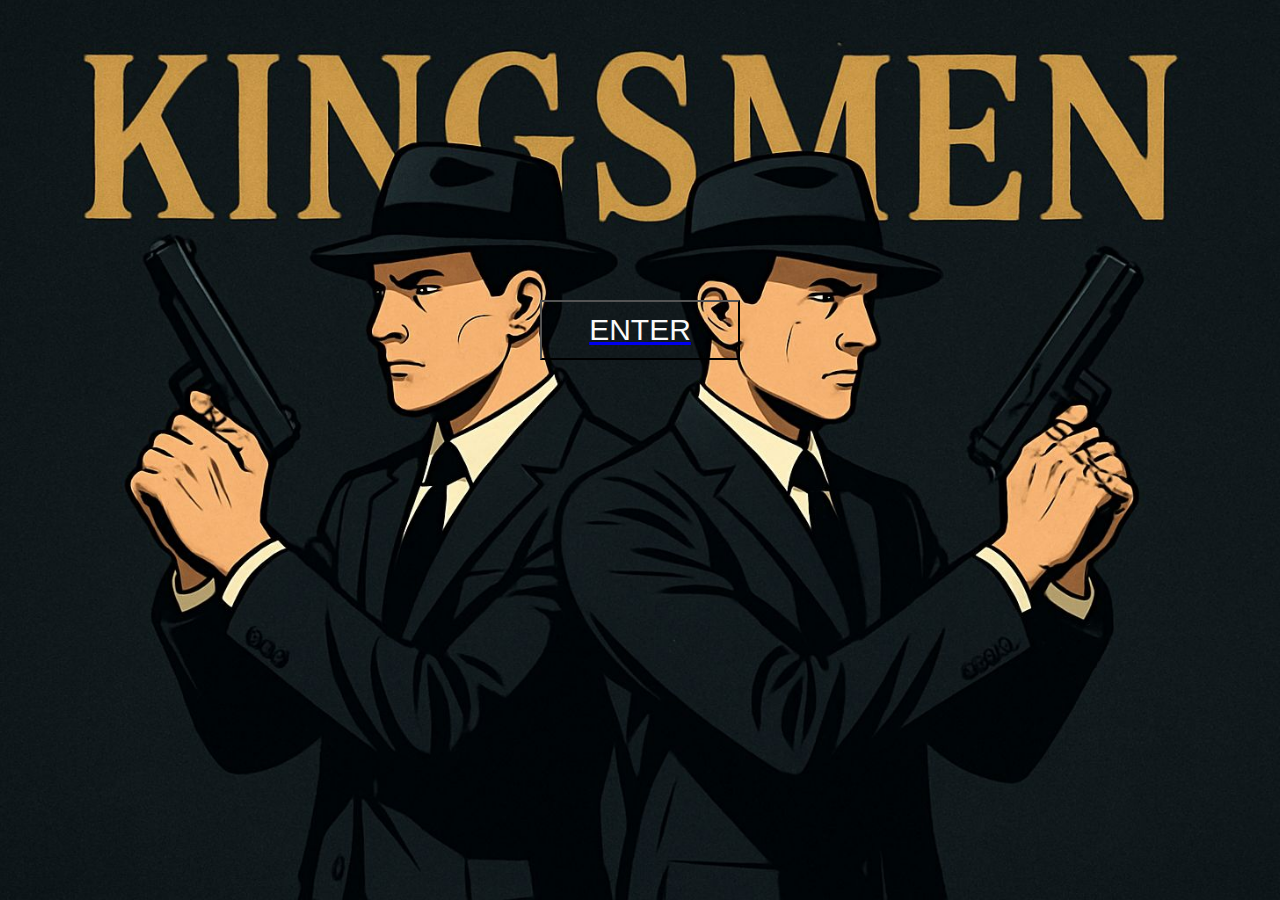
<file: index.html>
<!DOCTYPE html>
<html lang="en">
  <head>
    <meta charset="UTF-8" />
    <meta name="viewport" content="width=device-width, initial-scale=1.0" />
    <title>KINGSMEN</title>
    <link rel="stylesheet" href="opening.css">
    <link rel="stylesheet" href="load.css"> 
  </head>
  <body>
    <div id="top-loader"></div>
    <a href="home.html">
      <div class="km">
        <button>ENTER</button>
      </div>
    </a>

    <script>
    const loader = document.getElementById("top-loader");

    // When the page first loads
    window.addEventListener("load", () => {
        loader.style.width = "100%";
        setTimeout(() => loader.style.opacity = "0", 300);
    });

    // When clicking any link
    document.querySelectorAll("a").forEach(link => {
        link.addEventListener("click", function (e) {
            // Ignore links like "#" or same page anchors
            if (this.getAttribute("href").startsWith("#")) return;

            e.preventDefault(); // Stop instant navigation
            loader.style.opacity = "1";
            loader.style.width = "30%";

            setTimeout(() => loader.style.width = "70%", 150);

            // Go to the next page after animation
            setTimeout(() => {
                window.location.href = this.href;
            }, 350);
        });
    });
</script>

  </body>
</html>
</file>
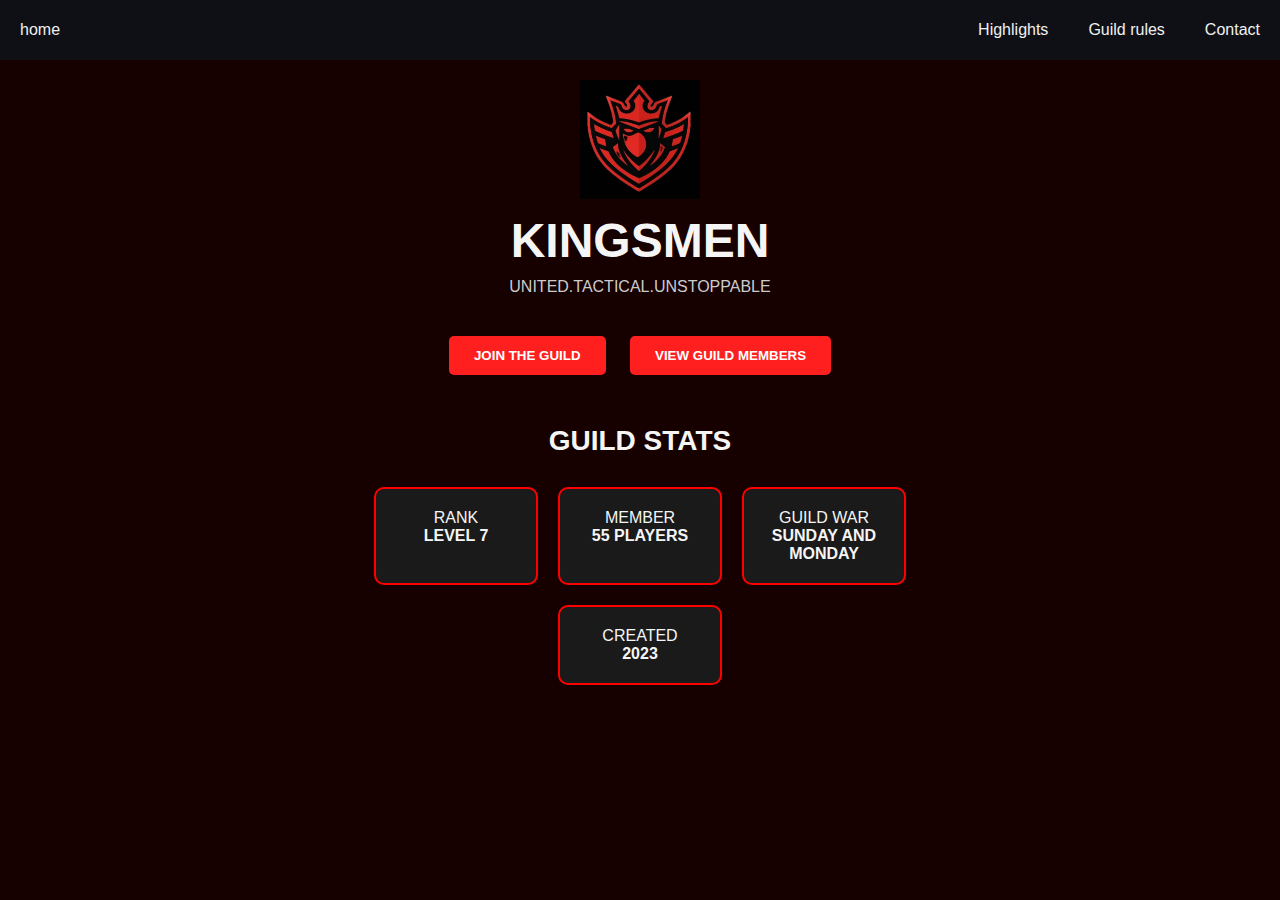
<file: home.html>
<!DOCTYPE html>
<html lang="en">
  <head>
    <meta charset="UTF-8" />
    <meta name="viewport" content="width=device-width, initial-scale=1.0" />
    <title>KINGSMEN</title>
    <link rel="stylesheet" href="home.css" />
    <link rel="stylesheet" href="load.css">
  </head>
  <body>
   <div id="top-loader"></div>
</div>
    <nav>
      <input type="checkbox" id="sidebar-active">
      <label for="sidebar-active" class="open-sidebar-button">
        <svg xmlns="http://www.w3.org/2000/svg" height="32px" viewBox="0 -960 960 960" width="32px" fill="#1f1f1f"><path d="M120-240v-80h720v80H120Zm0-200v-80h720v80H120Zm0-200v-80h720v80H120Z"/></svg>
      </label>

      <label id="overlay" for="sidebar-active"></label>
      <div class="links-container">
        <label for="sidebar-active" class="close-sidebar-button">
          <svg xmlns="http://www.w3.org/2000/svg" height="32px" viewBox="0 -960 960 960" width="32px" fill="#1f1f1f"><path d="m256-200-56-56 224-224-224-224 56-56 224 224 224-224 56 56-224 224 224 224-56 56-224-224-224 224Z"/></svg>
        </label>

        <a class="home-link" href="home.html">home</a>
        <a href="">Highlights</a>
        <a href="rule.html">Guild rules</a>
        <a href="">Contact</a>
      </div>
    </nav>
    <main>
      <img src="/images/logo.jpg" alt=" kingsmen-logo" class="logo">
      <h1>KINGSMEN</h1>
      <p class="tagline">UNITED.TACTICAL.UNSTOPPABLE
      </p>
      <div class="buttons">

        <a href="join.html"><button>JOIN THE GUILD</button></a>
         <a href="member.html"><button>VIEW GUILD MEMBERS</button></a>
      </div>

      <h2> GUILD STATS</h2>
      <div class="stats">
        <div class="card"> <p>RANK</p><strong>LEVEL 7</strong></div>
        <div class="card"> <p>MEMBER</p><strong>55 PLAYERS</strong></div>
        <div class="card"> <p>GUILD WAR</p><strong>SUNDAY AND MONDAY</strong></div>
        <div class="card"> <p>CREATED</p><strong>2023</strong></div>
      </div>
    </main>
    <script>
    const loader = document.getElementById("top-loader");

    // When the page first loads
    window.addEventListener("load", () => {
        loader.style.width = "100%";
        setTimeout(() => loader.style.opacity = "0", 300);
    });

    // When clicking any link
    document.querySelectorAll("a").forEach(link => {
        link.addEventListener("click", function (e) {
            // Ignore links like "#" or same page anchors
            if (this.getAttribute("href").startsWith("#")) return;

            e.preventDefault(); // Stop instant navigation
            loader.style.opacity = "1";
            loader.style.width = "30%";

            setTimeout(() => loader.style.width = "70%", 150);

            // Go to the next page after animation
            setTimeout(() => {
                window.location.href = this.href;
            }, 350);
        });
    });
</script>
  </body>
</html>
</file>
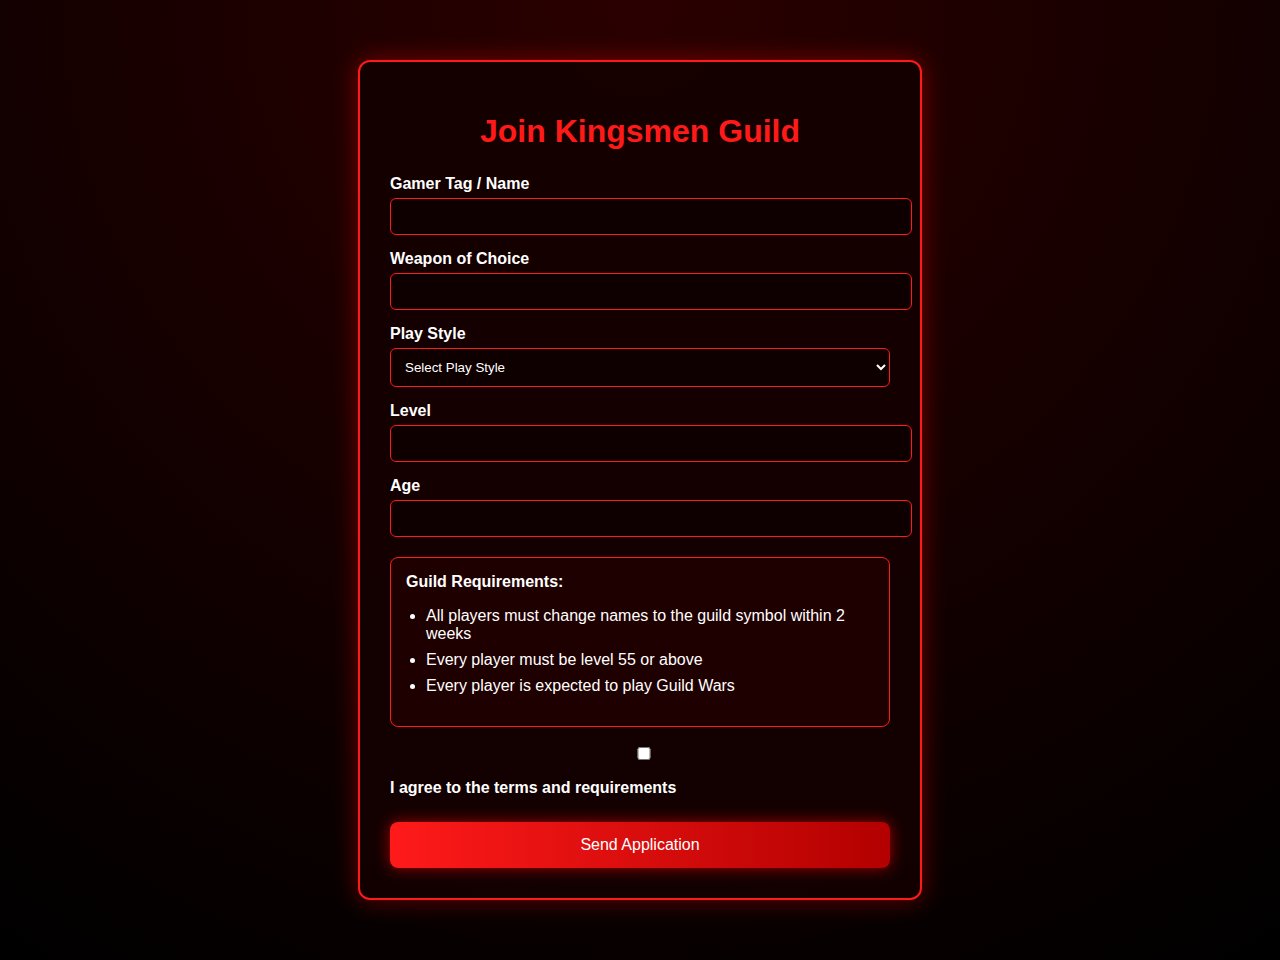
<file: join.html>
<!DOCTYPE html>
<html lang="en">
<head>
<meta charset="UTF-8">
<meta name="viewport" content="width=device-width, initial-scale=1.0">
<title>Join Kingsmen Guild</title>
<style>
body { margin:0; font-family:Arial,sans-serif; background: radial-gradient(circle at top,#2b0000,#000); color:#fff;}
.container {max-width:500px;margin:60px auto;padding:30px;background: rgba(20,0,0,0.9); border:2px solid #ff1a1a;border-radius:12px;box-shadow:0 0 25px rgba(255,0,0,0.4);}
h1 {text-align:center;color:#ff1a1a;margin-bottom:25px;}
label {display:block;margin-top:15px;font-weight:bold;}
input,select {width:100%;padding:10px;margin-top:5px;background:#0f0000;color:#fff;border:1px solid #ff1a1a;border-radius:6px;}
select option {background:#000;}
.requirements {margin-top:20px;padding:15px;border:1px solid #ff1a1a;border-radius:8px;background: rgba(255,0,0,0.05);}
.requirements ul {padding-left:20px;}
.requirements li {margin-bottom:8px;}
.agree {margin-top:15px;}
button {width:100%;margin-top:25px;padding:14px;background:linear-gradient(90deg,#ff1a1a,#b30000);color:#fff;border:none;border-radius:8px;font-size:16px;cursor:pointer;box-shadow:0 0 15px rgba(255,0,0,0.6);}
button:hover {box-shadow:0 0 25px rgba(255,0,0,0.9);}
</style>
</head>
<body>

<div class="container">
<h1>Join Kingsmen Guild</h1>

<form id="guildForm">

  <label>Gamer Tag / Name</label>
  <input type="text" id="name" required>

  <label>Weapon of Choice</label>
  <input type="text" id="weapon" required>

  <label>Play Style</label>
  <select id="style" required>
    <option value="">Select Play Style</option>
    <option value="Rusher – Aggressive front-line attacker">Rusher – Aggressive front-line attacker</option>
    <option value="Sniper – Long-range precision shooter">Sniper – Long-range precision shooter</option>
    <option value="Support – Team healer & backup">Support – Team healer & backup</option>
    <option value="All-rounder – Balanced gameplay">All-rounder – Balanced gameplay</option>
  </select>

  <label>Level</label>
  <input type="number" id="level" required>

  <label>Age</label>
  <input type="number" id="age" required>

  <div class="requirements">
    <strong>Guild Requirements:</strong>
    <ul>
      <li>All players must change names to the guild symbol within 2 weeks</li>
      <li>Every player must be level 55 or above</li>
      <li>Every player is expected to play Guild Wars</li>
    </ul>
  </div>

  <div class="agree">
    <input type="checkbox" id="agree" required>
    <label for="agree">I agree to the terms and requirements</label>
  </div>

  <button type="submit">Send Application</button>
</form>
</div>



</body>
</html>
</file>
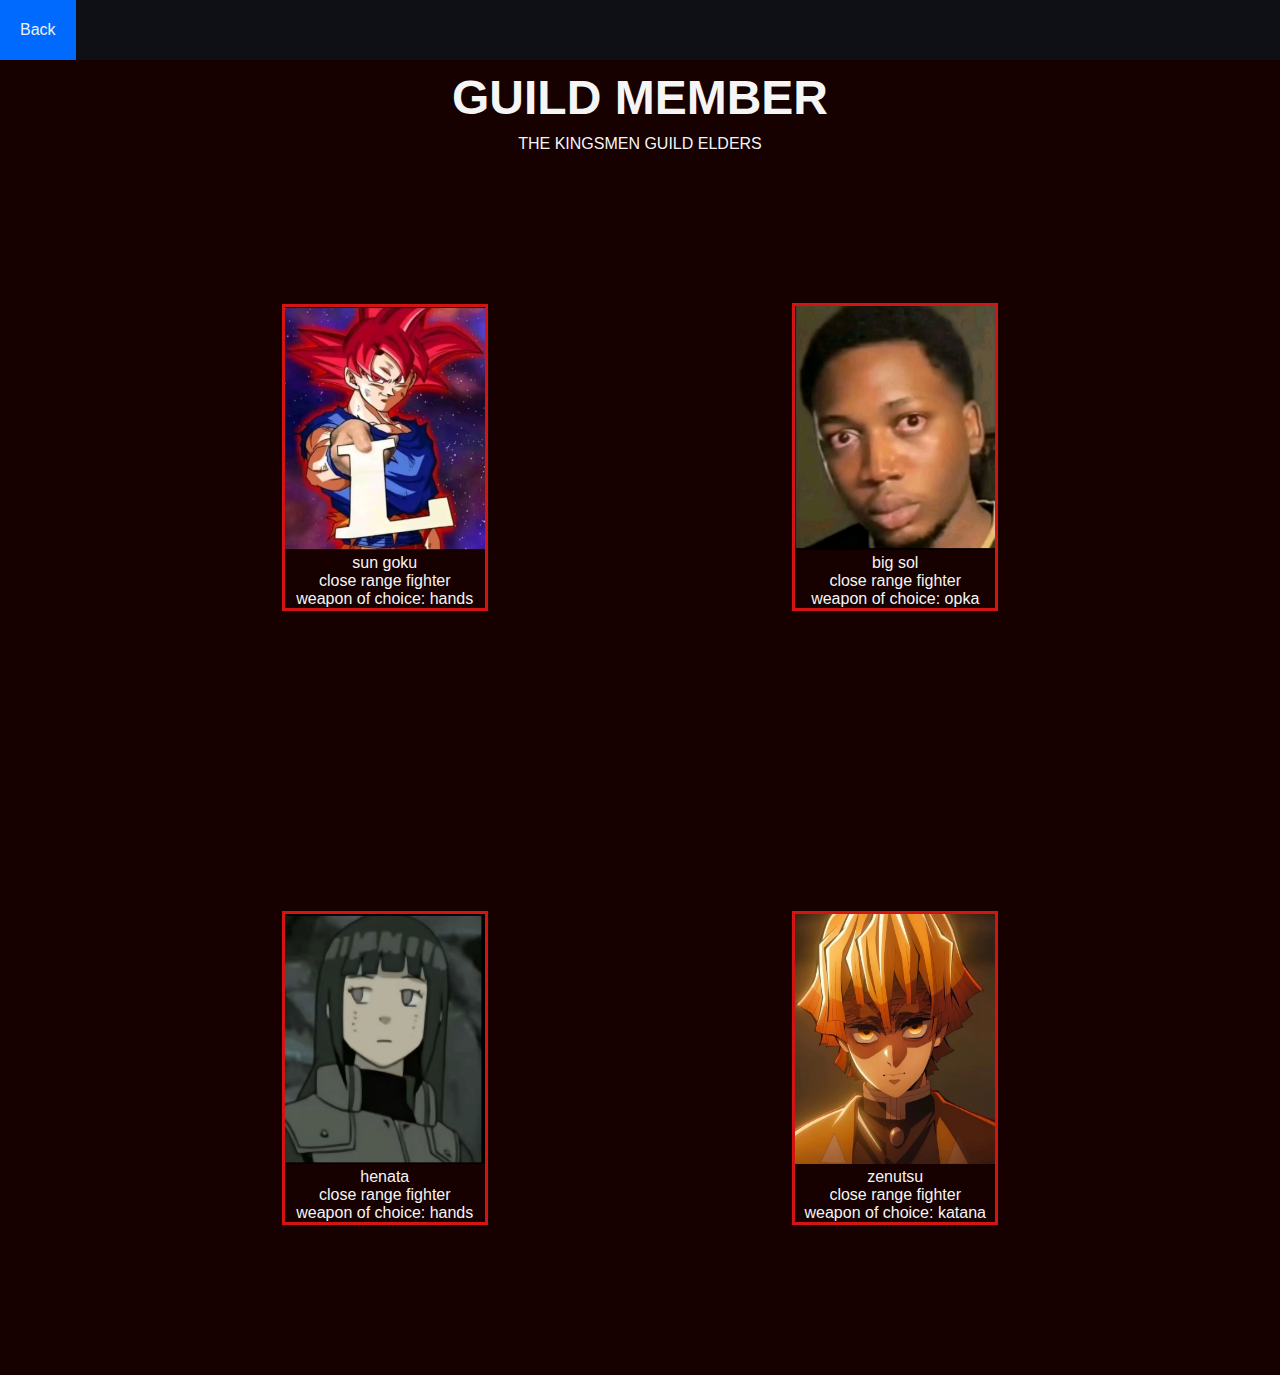
<file: member.html>
<!DOCTYPE html>
<html lang="en">
<head>
    <meta charset="UTF-8">
    <meta name="viewport" content="width=device-width, initial-scale=1.0">
    <title>Document</title>
    <link rel="stylesheet" href="member.css">
</head>
<body>
    <div id="top-loader"></div>
    </div>
    <nav>
      <input type="checkbox" id="sidebar-active">
      <label for="sidebar-active" class="open-sidebar-button">
        <svg xmlns="http://www.w3.org/2000/svg" height="32px" viewBox="0 -960 960 960" width="32px" fill="#1f1f1f"><path d="M120-240v-80h720v80H120Zm0-200v-80h720v80H120Zm0-200v-80h720v80H120Z"/></svg>
      </label>

      <label id="overlay" for="sidebar-active"></label>
      <div class="links-container">
        <label for="sidebar-active" class="close-sidebar-button">
          <svg xmlns="http://www.w3.org/2000/svg" height="32px" viewBox="0 -960 960 960" width="32px" fill="#1f1f1f"><path d="m256-200-56-56 224-224-224-224 56-56 224 224 224-224 56 56-224 224 224 224-56 56-224-224-224 224Z"/></svg>
        </label>

        
        <a href="home.html">Back</a>
      </div>
    </nav>
      
    <h1> GUILD MEMBER</h1>
    <p> THE KINGSMEN GUILD ELDERS </p>
    <div class="elders">
      <img src="experment 1.jpg" alt="texting 1">
      <div description>sun goku <br>
        close range fighter <br>
        weapon of choice: hands
      </div>
    </div>

    <div class="second">
        <img src="text 2.jpg" alt="testing 2">
        <div> big sol <br>
          close range fighter <br>
          weapon of choice: opka
        </div>
    </div>

     <div class="second">
        <img src="text 3.jpg" alt="testing 3">
        <div> henata <br>
          close range fighter <br>
          weapon of choice: hands
        </div>
    </div>

     <div class="seconds">
        <img src="rext 4.jpg" alt="testing 2">
        <div> zenutsu<br>
          close range fighter <br>
          weapon of choice: katana
        </div>
    </div>

    <script>
    const loader = document.getElementById("top-loader");

    // When the page first loads
    window.addEventListener("load", () => {
        loader.style.width = "100%";
        setTimeout(() => loader.style.opacity = "0", 300);
    });

    // When clicking any link
    document.querySelectorAll("a").forEach(link => {
        link.addEventListener("click", function (e) {
            // Ignore links like "#" or same page anchors
            if (this.getAttribute("href").startsWith("#")) return;

            e.preventDefault(); // Stop instant navigation
            loader.style.opacity = "1";
            loader.style.width = "30%";

            setTimeout(() => loader.style.width = "70%", 150);

            // Go to the next page after animation
            setTimeout(() => {
                window.location.href = this.href;
            }, 350);
        });
    });
</script>

</body>
</html>
</file>
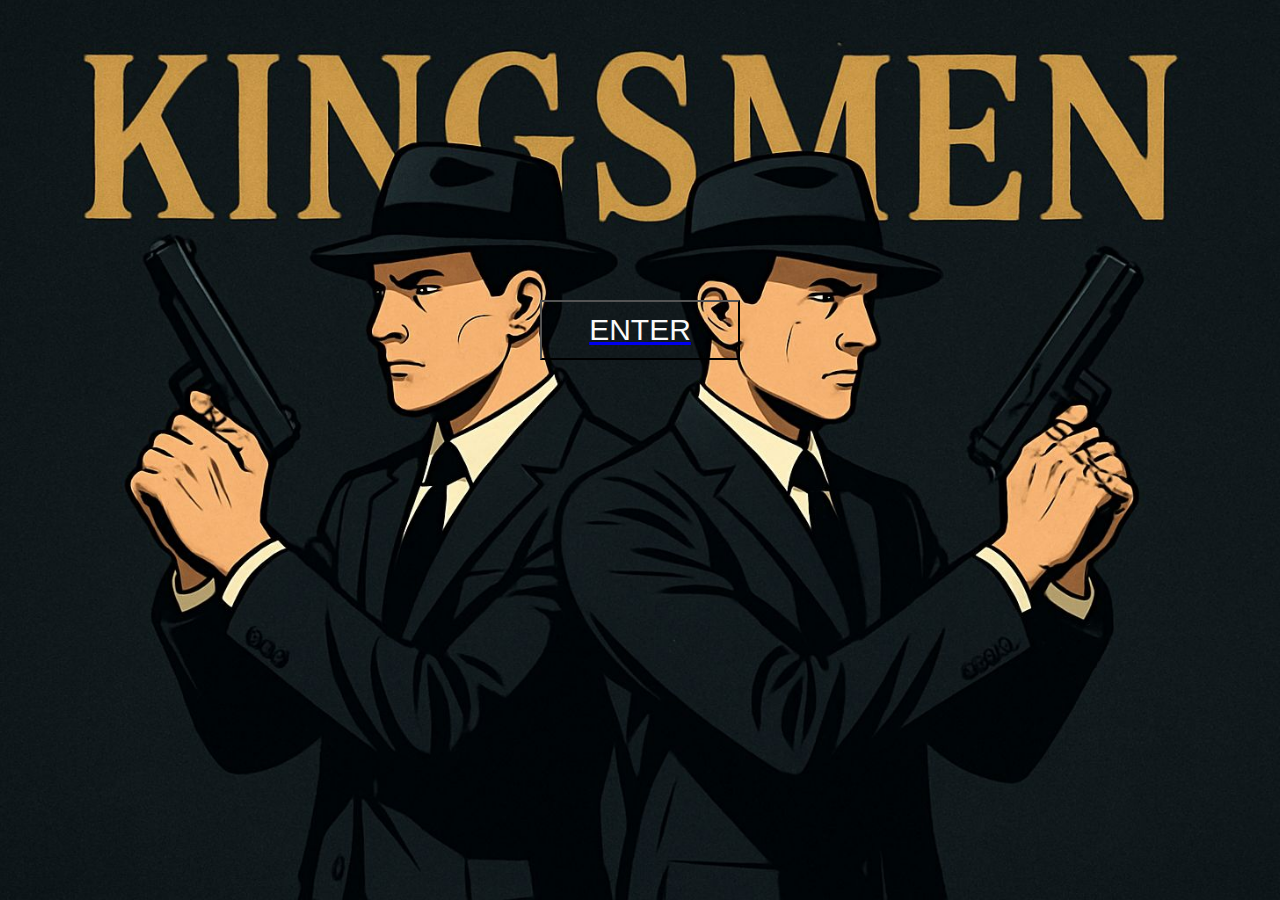
<file: opening.html>
<!DOCTYPE html>
<html lang="en">
  <head>
    <meta charset="UTF-8" />
    <meta name="viewport" content="width=device-width, initial-scale=1.0" />
    <title>KINGSMEN</title>
    <link rel="stylesheet" href="opening.css">
    <link rel="stylesheet" href="load.css"> 
  </head>
  <body>
    <div id="top-loader"></div>
    <a href="home.html">
      <div class="km">
        <button>ENTER</button>
      </div>
    </a>

    <script>
    const loader = document.getElementById("top-loader");

    // When the page first loads
    window.addEventListener("load", () => {
        loader.style.width = "100%";
        setTimeout(() => loader.style.opacity = "0", 300);
    });

    // When clicking any link
    document.querySelectorAll("a").forEach(link => {
        link.addEventListener("click", function (e) {
            // Ignore links like "#" or same page anchors
            if (this.getAttribute("href").startsWith("#")) return;

            e.preventDefault(); // Stop instant navigation
            loader.style.opacity = "1";
            loader.style.width = "30%";

            setTimeout(() => loader.style.width = "70%", 150);

            // Go to the next page after animation
            setTimeout(() => {
                window.location.href = this.href;
            }, 350);
        });
    });
</script>

  </body>
</html>
</file>
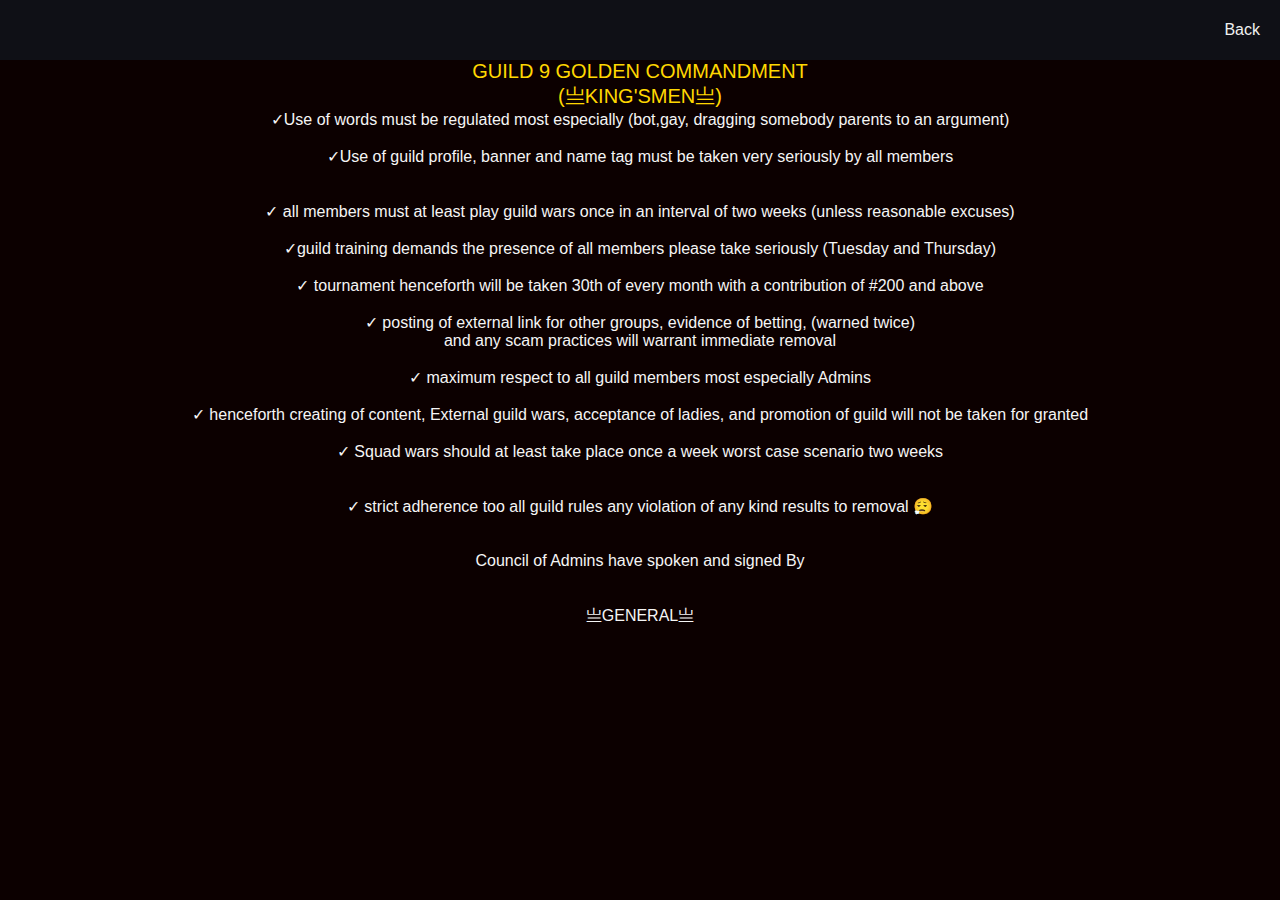
<file: rule.html>
<!DOCTYPE html>
<html lang="en">
<head>
  <meta charset="UTF-8">
  <meta name="viewport" content="width=device-width, initial-scale=1.0">
  <title>Document</title>
  <link rel="stylesheet" href="rule.css">
  <link rel="stylesheet" href="load.css">
</head>

<body>
  <div id="top-loader"></div>
  </div>
    <nav>
      <input type="checkbox" id="sidebar-active">
      <label for="sidebar-active" class="open-sidebar-button">
        <svg xmlns="http://www.w3.org/2000/svg" height="32px" viewBox="0 -960 960 960" width="32px" fill="#1f1f1f"><path d="M120-240v-80h720v80H120Zm0-200v-80h720v80H120Zm0-200v-80h720v80H120Z"/></svg>
      </label>

      <label id="overlay" for="sidebar-active"></label>
      <div class="links-container">
        <label for="sidebar-active" class="close-sidebar-button">
          <svg xmlns="http://www.w3.org/2000/svg" height="32px" viewBox="0 -960 960 960" width="32px" fill="#1f1f1f"><path d="m256-200-56-56 224-224-224-224 56-56 224 224 224-224 56 56-224 224 224 224-56 56-224-224-224 224Z"/></svg>
        </label>

        <a class="home-link" href="home.html">Back</a>
        
      </div>
    </nav>
</div>
 <span> GUILD 9 GOLDEN COMMANDMENT <br>
       (亗KING'SMEN亗) <br></span>

✓Use of words must be regulated most especially (bot,gay, dragging somebody parents to an argument) <br>
<br>
✓Use of guild profile, banner and name tag must be taken very seriously by all members <br>
<br>
<br>
✓ all members must at least play guild wars once in an interval of two weeks (unless reasonable excuses) <br>
<br>
✓guild training demands the presence of all members please take seriously (Tuesday and Thursday) <br>
<br>
✓ tournament henceforth will be taken 30th of every month with a contribution of #200 and above  <br>
<br>
✓ posting of external link for other groups, evidence of betting, (warned twice) <br>
and any scam practices will warrant immediate removal <br>
<br>
✓ maximum respect to all guild members most especially Admins <br>
<br>
✓ henceforth creating of content, External guild wars, acceptance of ladies, and promotion of guild will not be taken for granted <br>
<br>
✓ Squad wars should at least take place once a week worst case scenario two weeks <br>
<br>
<br>
✓ strict adherence too all guild rules any violation of any kind results to removal 😮‍💨 <br>
<br>
<br>
Council of Admins have spoken and signed By <br>
<br>
<br>
亗GENERAL亗 <br>
<script>
    const loader = document.getElementById("top-loader");

    // When the page first loads
    window.addEventListener("load", () => {
        loader.style.width = "100%";
        setTimeout(() => loader.style.opacity = "0", 300);
    });

    // When clicking any link
    document.querySelectorAll("a").forEach(link => {
        link.addEventListener("click", function (e) {
            // Ignore links like "#" or same page anchors
            if (this.getAttribute("href").startsWith("#")) return;

            e.preventDefault(); // Stop instant navigation
            loader.style.opacity = "1";
            loader.style.width = "30%";

            setTimeout(() => loader.style.width = "70%", 150);

            // Go to the next page after animation
            setTimeout(() => {
                window.location.href = this.href;
            }, 350);
        });
    });
</script>
</body>
</html>
</file>
<file: opening.css>
body{
    background-image: url( kingsmen.jpg);
    background-size: cover;
    background-repeat: no-repeat;
    background-position: center;
    background-attachment: fixed;
    
   
}

button{
  height: 60px;
  width: 200px;
  background: none;
  color: rgb(250, 250, 250);
  text-decoration: none;
  font-size: 30px;
 
}

.km{
    display: flex;
    justify-content: center;
    margin-top: 300px;
}

button:hover {
  animation: shake 0.3s ease-in-out infinite;
}

@keyframes shake {
  0% { transform: translateX(0); }
  25% { transform: translateX(-3px); }
  50% { transform: translateX(3px); }
  75% { transform: translateX(-3px); }
  100% { transform: translateX(0); }
}
</file>
<file: load.css>
#top-loader {
    position: fixed;
    top: 0;
    left: 0;
    height: 4px;
    width: 0%;
    background-color: #ff0101;
    z-index: 99999;
    opacity: 1;
    transition: width 0.4s ease, opacity 0.3s ease;
}
</file>
<file: home.css>
:root{
    --color-1: #0f1016;
    --text-color: #f0f0f0;
    --accent-color: #006aff;
}
*{
    margin: 0;
    padding: 0;
}
html{
font-size: 12pt;
font-family:Arial, Helvetica, sans-serif;
}
nav{
    height: 60px;
    background-color: var(--color-1);
    display: flex;
    justify-content: flex-end;
    align-items: center;
}
.links-container{
    height: 100%;
    width: 100%;
    display: flex;
    flex-direction: row;
    align-items: center;
}

nav a{
    height: 100%;
    padding: 0 20px;
    display: flex;
    align-items:center;
    text-decoration: none;
    color: var(--text-color)    
}

nav a:hover{
    background-color:var(--accent-color)
}
nav .home-link{
    margin-right: auto;
}
nav svg{
    fill: var(--text-color);
}
#sidebar-active{
    display: none;
}
.open-sidebar-button, .close-sidebar-button{
    display: none;
}
@media(max-width:450px){
    .links-container{
        flex-direction: column;
        align-items: flex-start;

        position: fixed;
        top: 0;
        right: -100%;
        z-index: 10;
        width: 300px;
        background-color: var(--color-1);
        box-shadow: -5px 0 5px rgba(0, 0, 0, 0.25);
        transition: 0.75s ease-out;
    }
    nav a{
        box-sizing: border-box;
        height: auto;
        width: 100%;
        padding: 20px 30px;
        justify-content: flex-start;
    }
    .open-sidebar-button, .close-sidebar-button{
         padding: 20px;
        display: flex;
    }
#sidebar-active:checked ~ .links-container{
       right: 0;
    }   
    #sidebar-active:checked ~ #overlay{
        height: 100%;
        width: 100%;
        position: fixed;
        top: 0;
        left: 0;
        z-index: 9;
    }
}

body{
    margin: 0;
    font-family: 'Arial', sans-serif;
    background:#160000;
    color: #f5f5f5;
    text-align: center;   
}
.logo {
  margin-top: 20px;
  width: 120px;
}

h1 {
  font-size: 48px;
  margin: 10px 0;
}

.tagline {
  color: #ccc;
  margin-bottom: 30px;
}

.buttons button {
  background: #ff1f1f;
  color: white;
  border: none;
  margin: 10px;
  padding: 12px 25px;
  font-weight: bold;
  border-radius: 5px;
  cursor: pointer;
}

h2 {
  margin-top: 40px;
  font-size: 28px;
}

.stats {
  display: flex;
  justify-content: center;
  flex-wrap: wrap;
  gap: 20px;
  margin: 30px auto;
  max-width: 700px;
}

.card {
  background: #1a1a1a;
  border: 2px solid red;
  padding: 20px;
  width: 120px;
  border-radius: 10px;
}
</file>
<file: member.css>
:root{
    --color-1: #0f1016;
    --text-color: #f0f0f0;
    --accent-color: #006aff;
}
*{
    margin: 0;
    padding: 0;
}
html{
font-size: 12pt;
font-family:Arial, Helvetica, sans-serif;
}
nav{
    height: 60px;
    background-color: var(--color-1);
    display: flex;
    justify-content: flex-end;
    align-items: center;
}
.links-container{
    height: 100%;
    width: 100%;
    display: flex;
    flex-direction: row;
    align-items: center;
}

nav a{
    height: 100%;
    padding: 0 20px;
    display: flex;
    align-items:center;
    text-decoration: none;
    color: var(--text-color)    
}

nav a:hover{
    background-color:var(--accent-color)
}
nav .home-link{
    margin-right: auto;
}
nav svg{
    fill: var(--text-color);
}
#sidebar-active{
    display: none;
}
.open-sidebar-button, .close-sidebar-button{
    display: none;
}
@media(max-width:450px){
    .links-container{
        flex-direction: column;
        align-items: flex-start;

        position: fixed;
        top: 0;
        right: -100%;
        z-index: 10;
        width: 300px;
        background-color: var(--color-1);
        box-shadow: -5px 0 5px rgba(0, 0, 0, 0.25);
        transition: 0.75s ease-out;
    }
    nav a{
        box-sizing: border-box;
        height: auto;
        width: 100%;
        padding: 20px 30px;
        justify-content: flex-start;
    }
    .open-sidebar-button, .close-sidebar-button{
         padding: 20px;
        display: flex;
    }
#sidebar-active:checked ~ .links-container{
       right: 0;
    }   
    #sidebar-active:checked ~ #overlay{
        height: 100%;
        width: 100%;
        position: fixed;
        top: 0;
        left: 0;
        z-index: 9;
    }
}

body{
    margin: 0;
    font-family: 'Arial', sans-serif;
    background:#160000;
    color: #f5f5f5;
    text-align: center;   
}
.logo {
  margin-top: 20px;
  width: 120px;
}

h1 {
  font-size: 48px;
  margin: 10px 0;
}

.tagline {
  color: #ccc;
  margin-bottom: 30px;
}

.buttons button {
  background: #ff1f1f;
  color: white;
  border: none;
  margin: 10px;
  padding: 12px 25px;
  font-weight: bold;
  border-radius: 5px;
  cursor: pointer;
}

h2 {
  margin-top: 40px;
  font-size: 28px;
}

.stats {
  display: flex;
  justify-content: center;
  flex-wrap: wrap;
  gap: 20px;
  margin: 30px auto;
  max-width: 700px;
}

.card {
  background: #1a1a1a;
  border: 2px solid red;
  padding: 20px;
  width: 120px;
  border-radius: 10px;
}

.elders{
    display: inline-block;
    margin: 150px;
  border: 3px solid;
   border-color: #d41313;
   width: 200px;
}

.elders img{
    width:100%;
    height: auto;
}

.elders:hover{
    border: 5px solid;
    border-color: #dd0303d3;
    
}


.second{
    display: inline-block;
    margin: 150px;
  border: 3px solid;
   border-color: #d41313;
   width: 200px;
}

.second img{
    width:100%;
    height: auto;
}

.second:hover{
    border: 5px solid;
    border-color: #dd0303d3;
    
}


.seconds{
    display: inline-block;
    margin: 150px;
  border: 3px solid;
   border-color: #d41313;
   width: 200px;
}

.seconds img{
    width:100%;
    height: 250px;
}

.seconds:hover{
    border: 5px solid;
    border-color: #dd0303d3;
    
}
</file>
<file: rule.css>
body {
  margin: 0;
  font-family: 'Arial', sans-serif;
  background: #0c0000;
  color: #f5f5f5;
  text-align: center;
}

span{
  font-size: 20px;
  color: gold;
}

:root{
    --color-1: #0f1016;
    --text-color: #f0f0f0;
    --accent-color: #006aff;
}
*{
    margin: 0;
    padding: 0;
}
html{
font-size: 12pt;
font-family:Arial, Helvetica, sans-serif;
}
nav{
    height: 60px;
    background-color: var(--color-1);
    display: flex;
    justify-content: flex-end;
    align-items: center;
}
.links-container{
    height: 100%;
    width: 100%;
    display: flex;
    flex-direction: row;
    align-items: center;
}

nav a{
    height: 100%;
    padding: 0 20px;
    display: flex;
    align-items:center;
    text-decoration: none;
    color: var(--text-color);
    transition: background-color 0.4 ease, transform 0.3 ease
}

nav a:hover{
    background-color:var(--accent-color)
    transform: translateY(-2px)
}
nav .home-link{
    margin-left: auto;
}
nav svg{
    fill: var(--text-color);
}
#sidebar-active{
    display: none;
}
.open-sidebar-button, .close-sidebar-button{
    display: none;
}
@media(max-width:450px){
    .links-container{
        flex-direction: column;
        align-items: flex-start;

        position: fixed;
        top: 0;
        right: -100%;
        z-index: 10;
        width: 300px;
        background-color: var(--color-1);
        box-shadow: -5px 0 5px rgba(0, 0, 0, 0.25);
        transition: 0.75s ease-out;
    }
    nav a{
        box-sizing: border-box;
        height: auto;
        width: 100%;
        padding: 20px 30px;
        justify-content: flex-start;
    }
    .open-sidebar-button, .close-sidebar-button{
         padding: 20px;
        display: flex;
    }
#sidebar-active:checked ~ .links-container{
       right: 0;
    }   
    #sidebar-active:checked ~ #overlay{
        height: 100%;
        width: 100%;
        position: fixed;
        top: 0;
        left: 0;
        z-index: 9;
    }

}
</file>
